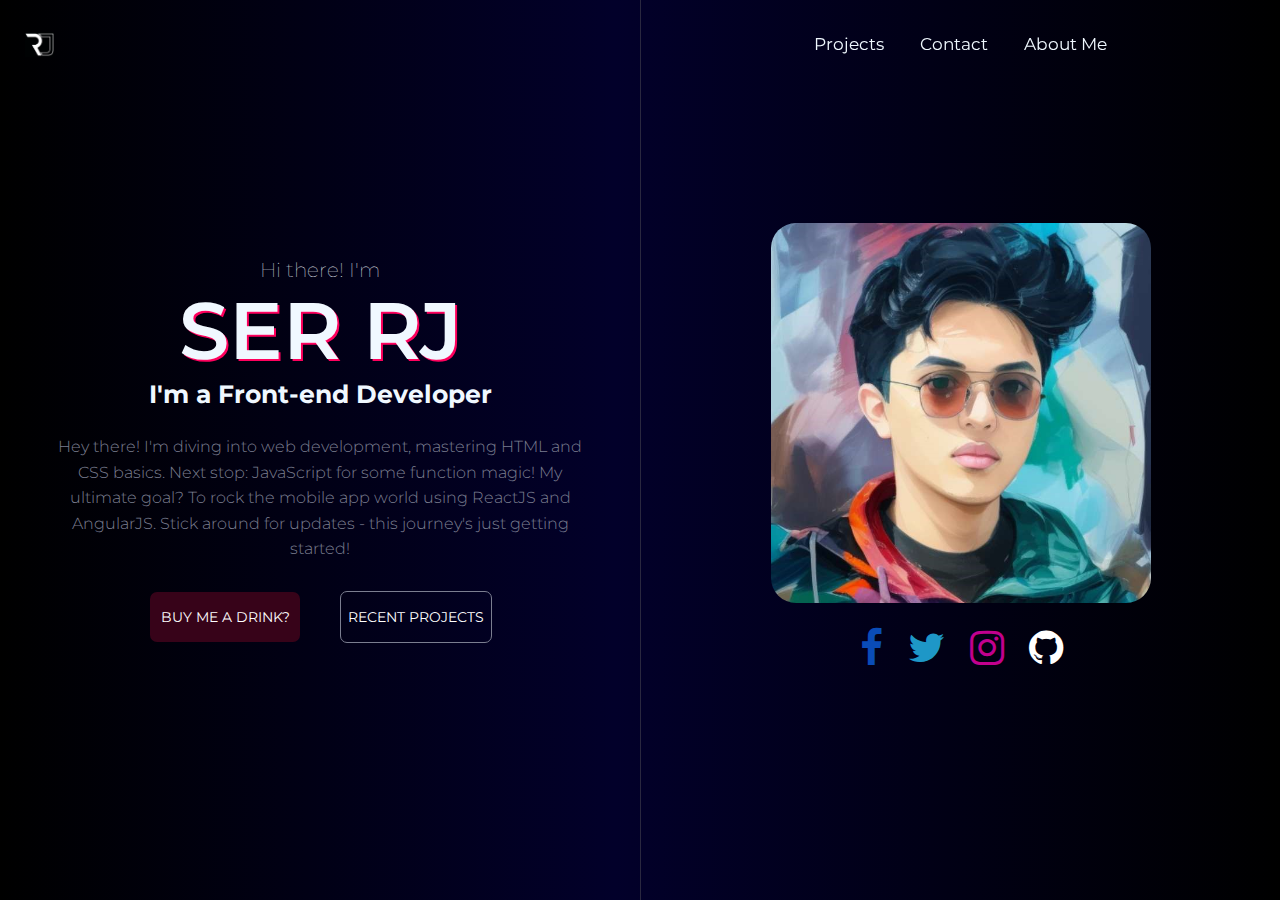
<file: index.html>
<!DOCTYPE html>
<html lang="en">
<head>
    <meta http-equiv="refresh" content="0; url=home/home.html">
    <title>Redirecting...</title>
</head>
<body>
    <p>If you are not redirected, <a href="home/home.html">click here</a>.</p>
</body>
</html>
</file>
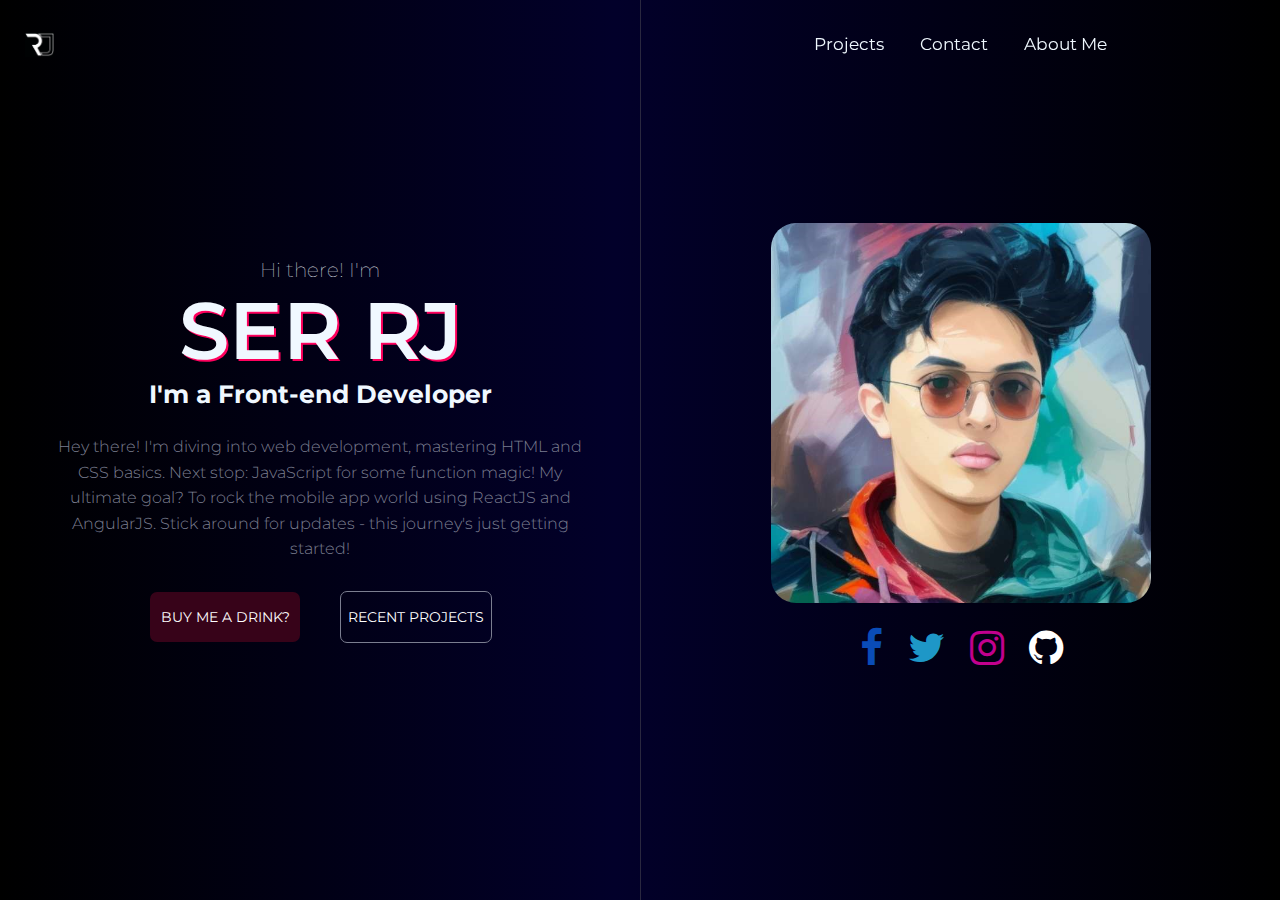
<file: home.html>
<!DOCTYPE html>
<html lang="en">

<head>
    <meta charset="UTF-8">
    <meta name="viewport" content="width=device-width, initial-scale=1.0">
    <title>Ser RJ</title>
    <link rel="icon" href="resources/rj-text-logo.png">
    <link rel="stylesheet" href="style.css">
    <link rel="stylesheet" href="https://cdnjs.cloudflare.com/ajax/libs/font-awesome/4.7.0/css/font-awesome.min.css">
    <link href="https://fonts.googleapis.com/css2?family=Montserrat:wght@400;700&display=swap" rel="stylesheet">
    <script src="script.js"></script>
</head>

<body>
    <header>
        <div class="nav-bar">
            <img src="resources/rj-text-logo.png" alt="this is RJ's text logo" id="text-logo">
            <div id="myLinks">
                <a href="#news">Projects</a>
                <a href="#contact">Contact</a>
                <a href="#about">About Me</a>
            </div>
            <a href="javascript:void(0);" class="icon" onclick="myFunction()">
                <i class="fa fa-bars"></i>
            </a>
        </div>
        <div class="header-container">
            <div class="logo">
                <img src="resources/rj-text-logo.png" alt="This is a text logo" class="text-photo">
            </div>
            <div class="nav-buttons">
                <ul>
                    <li><a href="#">Projects</a></li>
                    <li><a href="#">Contact</a></li>
                    <li><a href="#">About Me</a></li>
                </ul>
            </div>
        </div>
    </header>

    <div class="container">
        <section class="desc">
            <div class="desc-container">
                <h5>Hi there! I'm</h5>
                <h1>SER RJ</h1>
                <h3>I'm a Front-end Developer</h3>
                <p>Hey there! I'm diving into web development, mastering HTML and CSS basics. Next stop: JavaScript for some function magic! My ultimate goal? To rock the mobile app world using ReactJS and AngularJS. Stick around for updates - this journey's just getting started!</p>
                <div class="buttons">
                    <div class="contact-container">
                        <a href="#" class="contact">
                            BUY ME A DRINK?
                        </a>
                    </div>
                    <div class="project-container">
                        <a href="#" class="project">
                            RECENT PROJECTS
                        </a>
                    </div>
                </div>
            </div>
        </section>
        <section class="main">
            <div class="main-container">
                <div class="img-container">
                    <img src="resources/rj-main-logo.jpg" alt="rj-animated-photo" class="animated-photo">
                    <div class="social-media">
                        <a href="https://www.facebook.com/rolly.aresga" class="fa fa-facebook" style="font-size:40px;"></a>
                        <a href="https://x.com/rollyaresga?t=Y70OvQzmTAMGhLLtd59veQ&s=09" class="fa fa-twitter" style="font-size:40px;"></a>
                        <a href="https://www.instagram.com/invites/contact/?igsh=mslcf8b3oztd&utm_content=nn8inqn" class="fa fa-instagram" style="font-size:40px;"></a>
                        <a href="https://github.com/seraresga/" class="fa fa-github" style="font-size:40px;"></a>
                    </div>
                </div>
            </div>
        </section>
    </div>
</body>

</html>
</file>
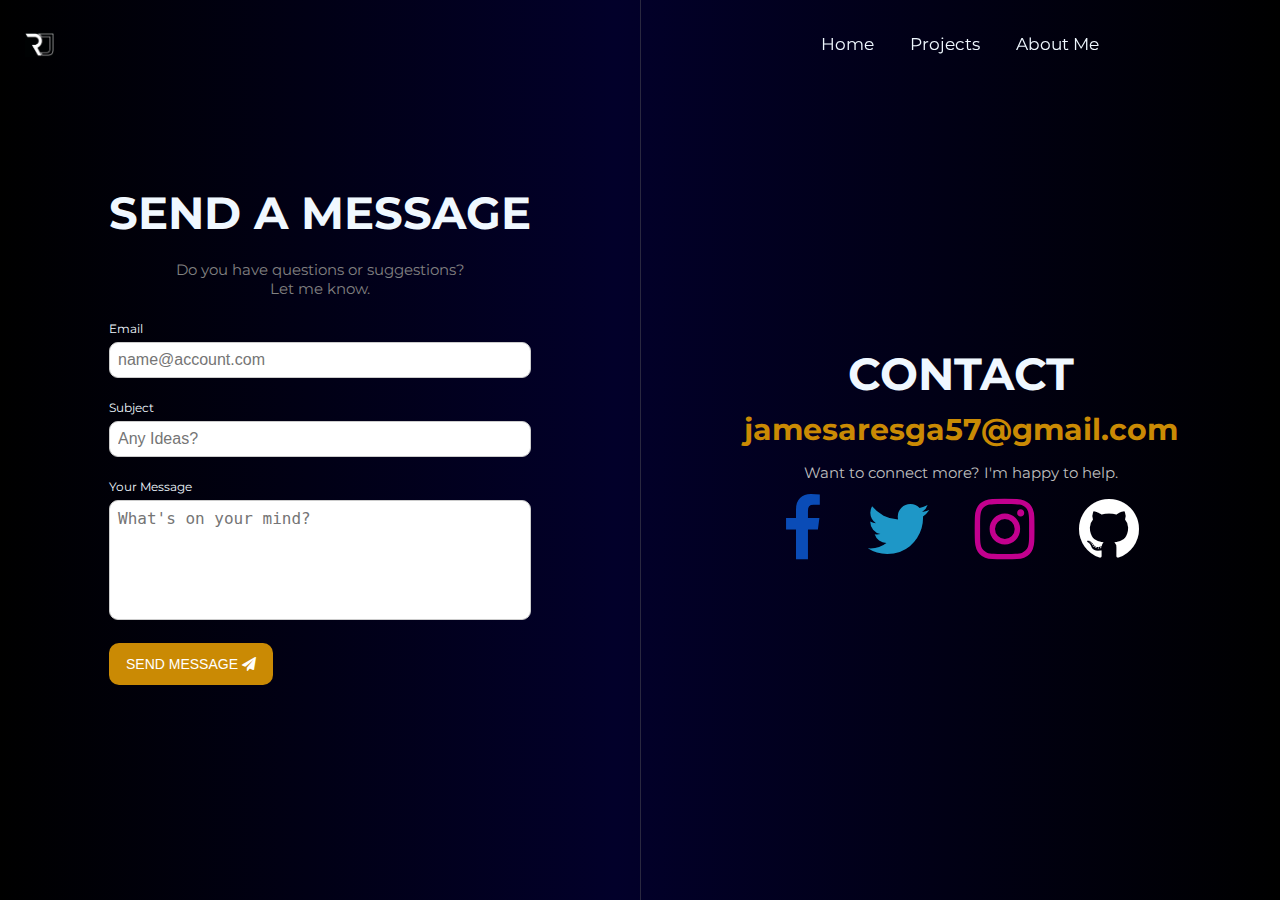
<file: contact/contact.html>
<!DOCTYPE html>
<html lang="en">

<head>
    <meta charset="UTF-8">
    <meta name="viewport" content="width=device-width, initial-scale=1.0">
    <title>Ser RJ</title>
    <link rel="icon" href="../resources/rj-text-logo.png">
    <link rel="stylesheet" href="style.css">
    <link rel="stylesheet" href="https://cdnjs.cloudflare.com/ajax/libs/font-awesome/4.7.0/css/font-awesome.min.css">
    <link href="https://fonts.googleapis.com/css2?family=Montserrat:wght@400;700&display=swap" rel="stylesheet">
    <script src="script.js"></script>
</head>

<body>
    <header>
        <div class="nav-bar">
            <img src="../resources/rj-text-logo.png" alt="this is RJ's text logo" id="text-logo">
            <div id="myLinks">
                <a href="../home/home.html">Home</a>
                <a href="#contact">Projects</a>
                <a href="#about">About Me</a>
            </div>
            <a href="javascript:void(0);" class="icon" onclick="myFunction()">
                <i class="fa fa-bars"></i>
            </a>
        </div>
        <div class="header-container">
            <div class="logo">
                <img src="../resources/rj-text-logo.png" alt="This is a text logo" class="text-photo">
            </div>
            <div class="nav-buttons">
                <ul>
                    <li><a href="../home/home.html">Home</a></li>
                    <li><a href="#">Projects</a></li>
                    <li><a href="#">About Me</a></li>
                </ul>
            </div>
        </div>
    </header>

    <div class="container">
        <section class="message">
            <div class="message-container">
                <h1>SEND A MESSAGE</h1>
                <p>Do you have questions or suggestions?<br> Let me know.</p>
                <form action="#">
                    <label for="email">Email</label>
                    <input type="text" id="email" name="email" placeholder="name@account.com"><br><br>
                    <label for="subject">Subject</label>
                    <input type="text" id="subject" name="subject" placeholder="Any Ideas?"><br><br>
                    <label for="message">Your Message</label>
                    <textarea id="message" name="message" placeholder="What's on your mind?"></textarea><br><br>
                    <button type="submit">
                        SEND MESSAGE
                        <i class="fa fa-paper-plane"></i>
                    </button>
                </form>
            </div>
        </section>
        <section class="social-media">
            <div class="contacts">
                    <h3>CONTACT</h3>
                    <h2><a href="#">jamesaresga57@gmail.com</a></h2>
                    <p>Want to connect more? I'm happy to help.</p>
                    <div class="accounts">
                        <a href="https://www.facebook.com/rolly.aresga" class="fa fa-facebook" style="font-size:40px;"></a>
                        <a href="https://x.com/rollyaresga?t=Y70OvQzmTAMGhLLtd59veQ&s=09" class="fa fa-twitter" style="font-size:40px;"></a>
                        <a href="https://www.instagram.com/invites/contact/?igsh=mslcf8b3oztd&utm_content=nn8inqn" class="fa fa-instagram" style="font-size:40px;"></a>
                        <a href="https://github.com/seraresga/" class="fa fa-github" style="font-size:40px;"></a>
                    </div>
            </div>
        </section>
    </div>

</body>

</html>
</file>
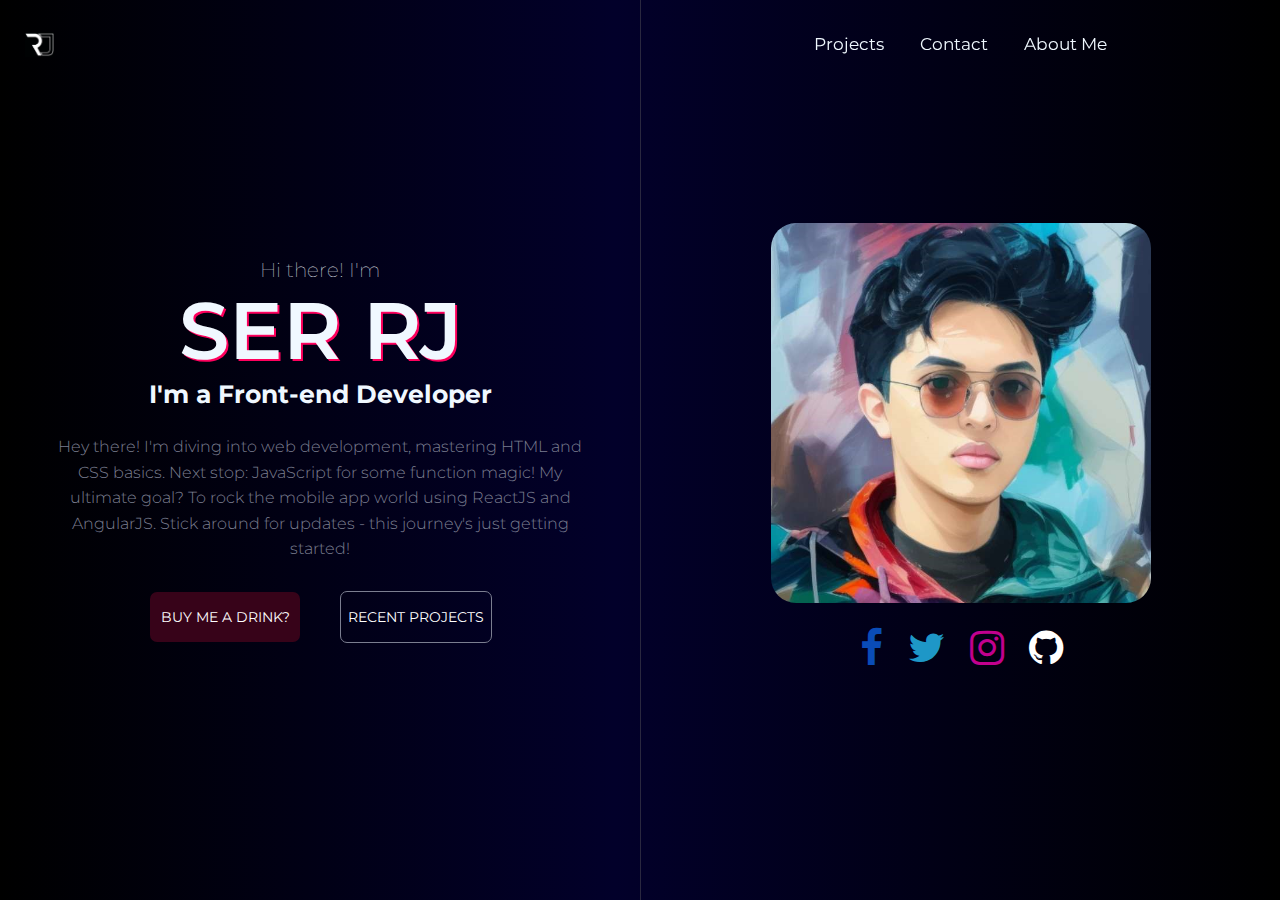
<file: home/home.html>
<!DOCTYPE html>
<html lang="en">

<head>
    <meta charset="UTF-8">
    <meta name="viewport" content="width=device-width, initial-scale=1.0">
    <title>Ser RJ</title>
    <link rel="icon" href="../resources/rj-text-logo.png">
    <link rel="stylesheet" href="style.css">
    <link rel="stylesheet" href="https://cdnjs.cloudflare.com/ajax/libs/font-awesome/4.7.0/css/font-awesome.min.css">
    <link href="https://fonts.googleapis.com/css2?family=Montserrat:wght@400;700&display=swap" rel="stylesheet">
    <script src="script.js"></script>
</head>

<body>
    <header>
        <div class="nav-bar">
            <img src="../resources/rj-text-logo.png" alt="this is RJ's text logo" id="text-logo">
            <div id="myLinks">
                <a href="#news">Projects</a>
                <a href="../contact/contact.html">Contact</a>
                <a href="#about">About Me</a>
            </div>
            <a href="javascript:void(0);" class="icon" onclick="myFunction()">
                <i class="fa fa-bars"></i>
            </a>
        </div>
        <div class="header-container">
            <div class="logo">
                <img src="../resources/rj-text-logo.png" alt="This is a text logo" class="text-photo">
            </div>
            <div class="nav-buttons">
                <ul>
                    <li><a href="#">Projects</a></li>
                    <li><a href="../contact/contact.html">Contact</a></li>
                    <li><a href="#">About Me</a></li>
                </ul>
            </div>
        </div>
    </header>

    <div class="container">
        <section class="desc">
            <div class="desc-container">
                <h5>Hi there! I'm</h5>
                <h1>SER RJ</h1>
                <h3>I'm a Front-end Developer</h3>
                <p>Hey there! I'm diving into web development, mastering HTML and CSS basics. Next stop: JavaScript for some function magic! My ultimate goal? To rock the mobile app world using ReactJS and AngularJS. Stick around for updates - this journey's just getting started!</p>
                <div class="buttons">
                    <div class="contact-container">
                        <a href="../contact/contact.html" class="contact">
                            BUY ME A DRINK?
                        </a>
                    </div>
                    <div class="project-container">
                        <a href="#" class="project">
                            RECENT PROJECTS
                        </a>
                    </div>
                </div>
            </div>
        </section>
        <section class="main">
            <div class="main-container">
                <div class="img-container">
                    <img src="../resources/rj-main-logo.jpg" alt="rj-animated-photo" class="animated-photo">
                    <div class="social-media">
                        <a href="https://www.facebook.com/rolly.aresga" class="fa fa-facebook" style="font-size:40px;"></a>
                        <a href="https://x.com/rollyaresga?t=Y70OvQzmTAMGhLLtd59veQ&s=09" class="fa fa-twitter" style="font-size:40px;"></a>
                        <a href="https://www.instagram.com/invites/contact/?igsh=mslcf8b3oztd&utm_content=nn8inqn" class="fa fa-instagram" style="font-size:40px;"></a>
                        <a href="https://github.com/seraresga/" class="fa fa-github" style="font-size:40px;"></a>
                    </div>
                </div>
            </div>
        </section>
    </div>
</body>

</html>
</file>
<file: style.css>
html, body{
    background: linear-gradient(90deg, rgba(0,0,0,1) 0%, rgba(2,0,42,1) 48%, rgba(0,0,0,1) 100%);
    color: aliceblue;
    margin: 0;
    font-family: "Montserrat", sans-serif;
}

/* for the header */
.header-container{
    display: none;
}
.nav-bar #text-logo{
    height: 35px;
    border-radius: 6px;
    margin: 12px 0;
}
.nav-bar {
    overflow: hidden;
    position: relative;
    margin: 10px 10px;
}
.nav-bar #myLinks {
    display: none;
}
.nav-bar a {
    color: white;
    padding: 10px 0;
    text-decoration: none;
    font-size: 17px;
    display: block;
    text-align: center;
    border-bottom: 0.2px solid rgb(42, 40, 63);
}
.nav-bar a.icon {
    display: block;
    position: absolute;
    right: 0;
    top: 0;
    padding: 15px 12px;
    border-radius: 12px;
    border-bottom: black;
    font-size: 25px;

}

.nav-bar a:hover {
    background-color: #595959;
}

/* for the main content */
.container{
    display: grid;
    margin-top: 70px;
}
.desc{
    display: grid;
}
.desc-container{
    justify-items: center;
    align-self: center;
    padding: 0 5%;
}
h5{
    font-size: 12px;
    margin: 0;
    font-weight: 100;

}
h1{
    font-size: 60px;
    margin: 0;
    font-weight: 600;
    text-shadow: 2px 2px  rgb(255, 0, 93);
}
h3{
    margin-top: 0;
    font-size: 15px;
}
p{
    text-align: center;
    font-size: 15px;
    line-height: 1.6;
    color: #7b7e90;
    margin: 6px 0;
}
.buttons{
    margin-top: 30px;
    display: grid;
    width: 100%;
    height: 140px;
}
.contact-container{
    display: grid;
}
.contact{
    height: 100%;
    width: 150px;
    background-color: rgb(55, 3, 25);
    place-self: center;
    place-content: center;
    text-align: center;
    border-radius: 7px;
    text-decoration: none;
    color: white;
    font-size: 14px;
    
}
.project-container{
    display: grid;
    margin-top: 15px;
}
.project{
    height: 100%;
    width: 150px;
    place-self: center;
    place-content: center;
    text-align: center;
    border-radius: 7px;
    text-decoration: none;
    color: white;
    border: #7b7e90 solid 0.5px;
    font-size: 14px;
}

.main{
    display: grid;
    margin: 50px 0;
}
.main-container{
    align-self: center;
    display: grid;
    justify-items: center;
}
.img-container{
    display: grid;
}
.animated-photo{
    height: 270px;
    border-radius: 25px;
}
.animated-photo:hover{
    box-shadow: 0 0 15px 0 rgb(255, 0, 93);
    
}
.social-media{
    height: 60px;
    width: 100%;
    margin-top: 20px;
    display: grid;
    grid-template-columns: auto auto auto auto;
    place-self: center;
}
.fa {
    text-decoration: none;
    display: grid;
    font-size: 50px;
}
.fa:hover {
    opacity: 0.7;
    color: white;
}
.fa-facebook {
    color: rgb(10, 76, 183);
    place-self: center; 
}
.fa-twitter {
    color: rgb(30, 151, 199);
    place-self: center; 
}
.fa-instagram{
    color: rgb(194, 0, 142);
    place-self: center; 
}
.fa-github{
    color: white;
    place-self: center; 
}


/* for desktop */
@media only screen and (min-width: 769px) {

    html, body{
        overflow-x: hidden;
    }   

    /* for the header */
    header{
        position: fixed;
    }
    .nav-bar{
        display: none;
    }
    header{
        width: 100%;
    }
    .header-container{
        display: grid;
        width: 100%;
        height: 65px;
        grid-template-columns: 50% 50%;
    }
    .logo{
        display: grid;
        width: 100%;
        padding-left: 25px;
        justify-content: start;
    }
    .text-photo{
        height: 25px;
        place-self: center;
    }
    .drop-button{
        display: none;
    }
    .nav-buttons{
        display: grid;
        justify-items: center;
    }
    ul{
        list-style-type: none;
        padding: 0;
    }
    li{
        display: inline;
    }
    li a{
        float: left;
        text-decoration: none;
        color: aliceblue;
        padding: 18px;
        font-size: 17px;
    }

    /* for the main content */
    .container{
        height: 100vh;
        grid-template-columns: 50% 50%;
        margin-top: 0;
    }
    
    .desc{
        width: 100%;
    }
    .desc-container{
        padding: 0 15px;
    }
    h5{
        font-size: 20px;
    }
    h1{
        font-size: 80px;
    }
    h3{
        font-size: 25px;
    }
    p{
        font-size: 16px;
        font-weight: 300;
        margin: 20px 0;
        max-width: 550px;
    }
    .buttons{
        grid-template-columns: 50% 50%;
        height: 50px;
    }
    .contact-container{
        justify-content: end;
    }
    .contact{
        margin-right: 20px;
    }
    .project-container{
        justify-content: start;
        margin-top: 0;
    }
    .project{
        margin-left: 20px;
    }

    .main{
        width: 100%;
        border-left: 1px solid rgb(42, 40, 63);
        margin: 0;
    }
    .animated-photo{
        height: 380px;
    }
    .social-media{
        width: 60%;
        margin-top: 15px;
    }

}
</file>
<file: contact/style.css>
html, body{
    background: linear-gradient(90deg, rgba(0,0,0,1) 0%, rgba(2,0,42,1) 48%, rgba(0,0,0,1) 100%);
    color: aliceblue;
    margin: 0;
    font-family: "Montserrat", sans-serif;
}

/* for the header */
.header-container{
    display: none;
}
.nav-bar #text-logo{
    height: 35px;
    border-radius: 6px;
    margin: 12px 0;
}
.nav-bar {
    overflow: hidden;
    position: relative;
    margin: 10px 10px;
}
.nav-bar #myLinks {
    display: none;
}
.nav-bar a {
    color: white;
    padding: 10px 0;
    text-decoration: none;
    font-size: 17px;
    display: block;
    text-align: center;
    border-bottom: 0.2px solid rgb(42, 40, 63);
}
.nav-bar a.icon {
    display: block;
    position: absolute;
    right: 0;
    top: 0;
    padding: 15px 12px;
    border-radius: 12px;
    border-bottom: black;
    font-size: 25px;
}
.nav-bar a:hover {
    background-color: #595959;
}

/* this is for the form */
.message{
    display: grid;
    margin-bottom: 30px;
}
.message-container{
    display: grid;
    margin: 20px 30px;
}
.message-container p{
    font-size: 15px;
    text-align: center;
    color: #818181;
    margin: 20px 30px;
}
h1{
    font-size: 30px;
    margin: 0;
    text-align: center;
}
label{
    font-size: 12px;
}
input[type="text"],
textarea {
width: 100%;
padding: 8px;
margin-top: 5px;
font-size: 16px;
border: 1px solid #ccc;
border-radius: 9px;
box-sizing: border-box;
}

textarea {
height: 120px;
resize: none;
}

button[type="submit"] {
padding: 13px 17px;
font-size: 14px;
background-color: #ca8a04;
border: none;
border-radius: 10px;
cursor: pointer;
color: white;
}

button[type="submit"]:hover {
background-color: #ffd183;
color: #000000;
}

/* for the main content */
.container{
    display: grid;
}
/* for social media accounts */
.social-media{
    display: grid;
}
.contacts{
    text-align: center;
}
h3{
    margin: 0;
    font-size: 22px;
}
h2{
    margin: 10px 0 0;
    /* transform: scale(.8,1.4); */
}
h2 a{
    text-decoration: none;
    color: #ca8a04;
    font-size: 22px;
}
p{
    font-size: 12px;
    color: #bebebe;
    margin-bottom: 0;
}
.accounts{
    height: 60px;
    width: 250px;
    display: grid;
    grid-template-columns: auto auto auto auto;
    place-self: center;
}
.fa {
    text-decoration: none;
}
.fa:hover {
    opacity: 0.7;
    color: white;
}
.fa-facebook {
    color: rgb(10, 76, 183);
    place-self: center; 
}
.fa-twitter {
    color: rgb(30, 151, 199);
    place-self: center; 
}
.fa-instagram{
    color: rgb(194, 0, 142);
    place-self: center; 
}
.fa-github{
    color: white;
    place-self: center; 
}


/* for desktop */
@media only screen and (min-width: 769px) {
    /* for the header */
    header{
        position: fixed;
    }
    .nav-bar{
        display: none;
    }
    header{
        width: 100%;
    }
    .header-container{
        display: grid;
        width: 100%;
        height: 65px;
        grid-template-columns: 50% 50%;
    }
    .logo{
        display: grid;
        width: 100%;
        padding-left: 25px;
        justify-content: start;
    }
    .text-photo{
        height: 25px;
        place-self: center;
    }
    .drop-button{
        display: none;
    }
    .nav-buttons{
        display: grid;
        justify-items: center;
    }
    ul{
        list-style-type: none;
        padding: 0;
    }
    li{
        display: inline;
    }
    li a{
        float: left;
        text-decoration: none;
        color: aliceblue;
        padding: 18px;
        font-size: 17px;
    }
/* for the main content */
    .container{
        display: grid;
        grid-template-columns: 50% 50%;
        height: 100vh;
    }
    .message{
        align-items: center;
        justify-content: center;
    }
    .message-container{
        max-width: 500px;
    }
    h1{
        font-size: 45px;
    }

    .social-media{
        align-items: center;
        border-left: 1px solid rgb(42, 40, 63);
    }
    h3{
        font-size: 45px;
    }
    h2 a{
        font-size: 30px;
    }
    p{
        font-size: 15px;
    }
    .accounts{
        width: 400px;
        margin-top: 12px;
    }
    .accounts .fa{
        font-size: 70px !important;
    }
}
</file>
<file: home/style.css>
html, body{
    background: linear-gradient(90deg, rgba(0,0,0,1) 0%, rgba(2,0,42,1) 48%, rgba(0,0,0,1) 100%);
    color: aliceblue;
    margin: 0;
    font-family: "Montserrat", sans-serif;
}

/* for the header */
.header-container{
    display: none;
}
.nav-bar #text-logo{
    height: 35px;
    border-radius: 6px;
    margin: 12px 0;
}
.nav-bar {
    overflow: hidden;
    position: relative;
    margin: 10px 10px;
}
.nav-bar #myLinks {
    display: none;
}
.nav-bar a {
    color: white;
    padding: 10px 0;
    text-decoration: none;
    font-size: 17px;
    display: block;
    text-align: center;
    border-bottom: 0.2px solid rgb(42, 40, 63);
}
.nav-bar a.icon {
    display: block;
    position: absolute;
    right: 0;
    top: 0;
    padding: 15px 12px;
    border-radius: 12px;
    border-bottom: black;
    font-size: 25px;

}
.nav-bar a:hover {
    background-color: #595959;
}

/* for the main content */
.container{
    display: grid;
    margin-top: 70px;
}
.desc{
    display: grid;
}
.desc-container{
    justify-items: center;
    align-self: center;
    padding: 0 5%;
}
h5{
    font-size: 12px;
    margin: 0;
    font-weight: 100;

}
h1{
    font-size: 60px;
    margin: 0;
    font-weight: 600;
    text-shadow: 2px 2px  rgb(255, 0, 93);
}
h3{
    margin-top: 0;
    font-size: 15px;
}
p{
    text-align: center;
    font-size: 15px;
    line-height: 1.6;
    color: #7b7e90;
    margin: 6px 0;
}
.buttons{
    margin-top: 30px;
    display: grid;
    width: 100%;
    height: 140px;
}
.contact-container{
    display: grid;
}
.contact{
    height: 100%;
    width: 150px;
    background-color: rgb(55, 3, 25);
    place-self: center;
    place-content: center;
    text-align: center;
    border-radius: 7px;
    text-decoration: none;
    color: white;
    font-size: 14px;
    
}
.project-container{
    display: grid;
    margin-top: 15px;
}
.project{
    height: 100%;
    width: 150px;
    place-self: center;
    place-content: center;
    text-align: center;
    border-radius: 7px;
    text-decoration: none;
    color: white;
    border: #7b7e90 solid 0.5px;
    font-size: 14px;
}

.main{
    display: grid;
    margin: 50px 0;
}
.main-container{
    align-self: center;
    display: grid;
    justify-items: center;
}
.img-container{
    display: grid;
}
.animated-photo{
    height: 270px;
    border-radius: 25px;
}
.animated-photo:hover{
    box-shadow: 0 0 15px 0 rgb(255, 0, 93);
    
}
.social-media{
    height: 60px;
    width: 100%;
    margin-top: 20px;
    display: grid;
    grid-template-columns: auto auto auto auto;
    place-self: center;
}
.fa {
    text-decoration: none;
    display: grid;
    font-size: 50px;
}
.fa:hover {
    opacity: 0.7;
    color: white;
}
.fa-facebook {
    color: rgb(10, 76, 183);
    place-self: center; 
}
.fa-twitter {
    color: rgb(30, 151, 199);
    place-self: center; 
}
.fa-instagram{
    color: rgb(194, 0, 142);
    place-self: center; 
}
.fa-github{
    color: white;
    place-self: center; 
}


/* for desktop */
@media only screen and (min-width: 769px) {

    html, body{
        overflow-x: hidden;
    }   

    /* for the header */
    header{
        position: fixed;
    }
    .nav-bar{
        display: none;
    }
    header{
        width: 100%;
    }
    .header-container{
        display: grid;
        width: 100%;
        height: 65px;
        grid-template-columns: 50% 50%;
    }
    .logo{
        display: grid;
        width: 100%;
        padding-left: 25px;
        justify-content: start;
    }
    .text-photo{
        height: 25px;
        place-self: center;
    }
    .drop-button{
        display: none;
    }
    .nav-buttons{
        display: grid;
        justify-items: center;
    }
    ul{
        list-style-type: none;
        padding: 0;
    }
    li{
        display: inline;
    }
    li a{
        float: left;
        text-decoration: none;
        color: aliceblue;
        padding: 18px;
        font-size: 17px;
    }

    /* for the main content */
    .container{
        height: 100vh;
        grid-template-columns: 50% 50%;
        margin-top: 0;
    }
    
    .desc{
        width: 100%;
    }
    .desc-container{
        padding: 0 15px;
    }
    h5{
        font-size: 20px;
    }
    h1{
        font-size: 80px;
    }
    h3{
        font-size: 25px;
    }
    p{
        font-size: 16px;
        font-weight: 300;
        margin: 20px 0;
        max-width: 550px;
    }
    .buttons{
        grid-template-columns: 50% 50%;
        height: 50px;
    }
    .contact-container{
        justify-content: end;
    }
    .contact{
        margin-right: 20px;
    }
    .project-container{
        justify-content: start;
        margin-top: 0;
    }
    .project{
        margin-left: 20px;
    }

    .main{
        width: 100%;
        border-left: 1px solid rgb(42, 40, 63);
        margin: 0;
    }
    .animated-photo{
        height: 380px;
    }
    .social-media{
        width: 60%;
        margin-top: 15px;
    }

}
</file>
